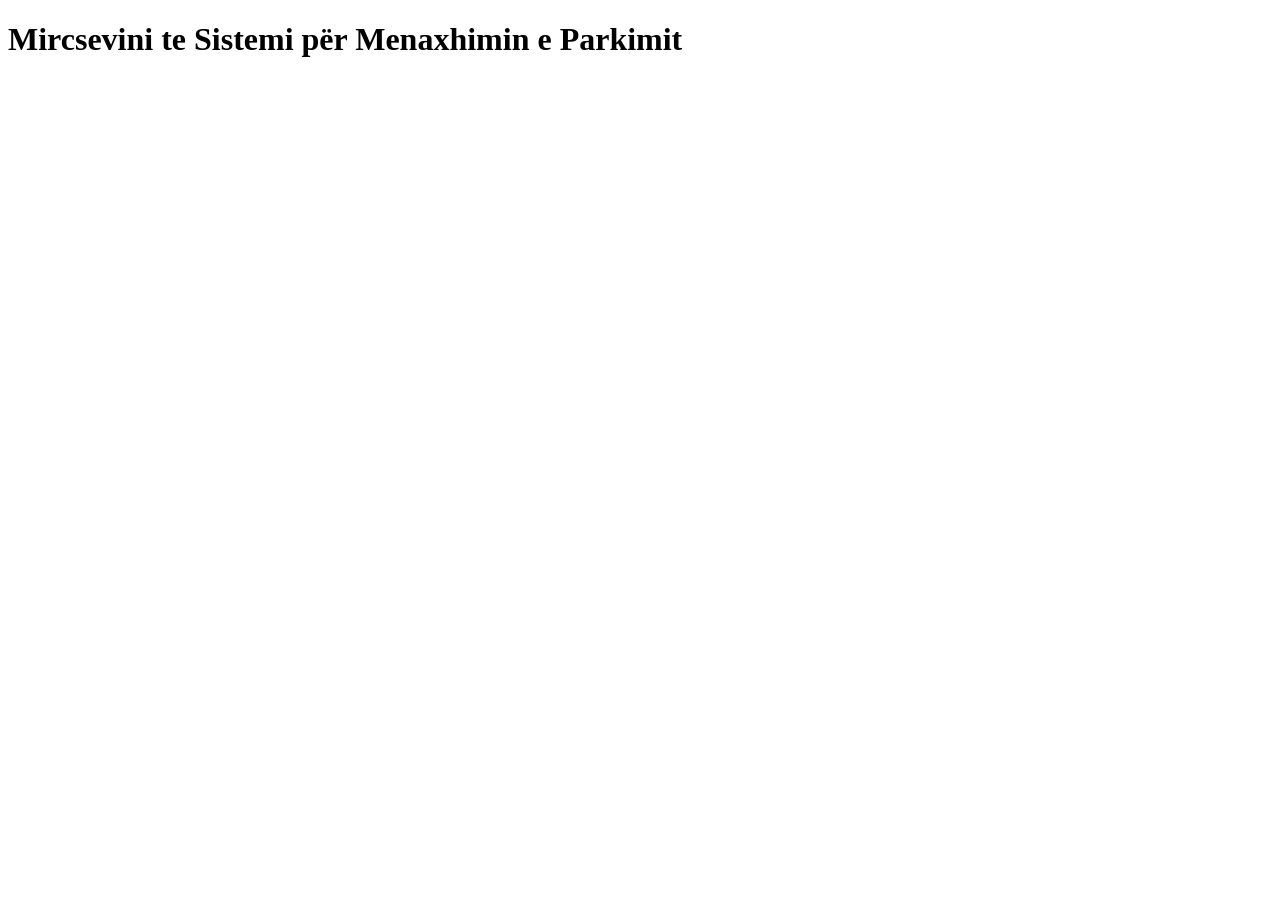
<file: index.html>
<!DOCTYPE html>
<html lang="en">
<head>
    <meta charset="UTF-8">
    <meta name="viewport" content="width=device-width, initial-scale=1.0">
    <title>Document</title>
</head>
<body>
    <h1>Mircsevini te Sistemi për Menaxhimin e Parkimit</h1>
</body>
</html>
</file>
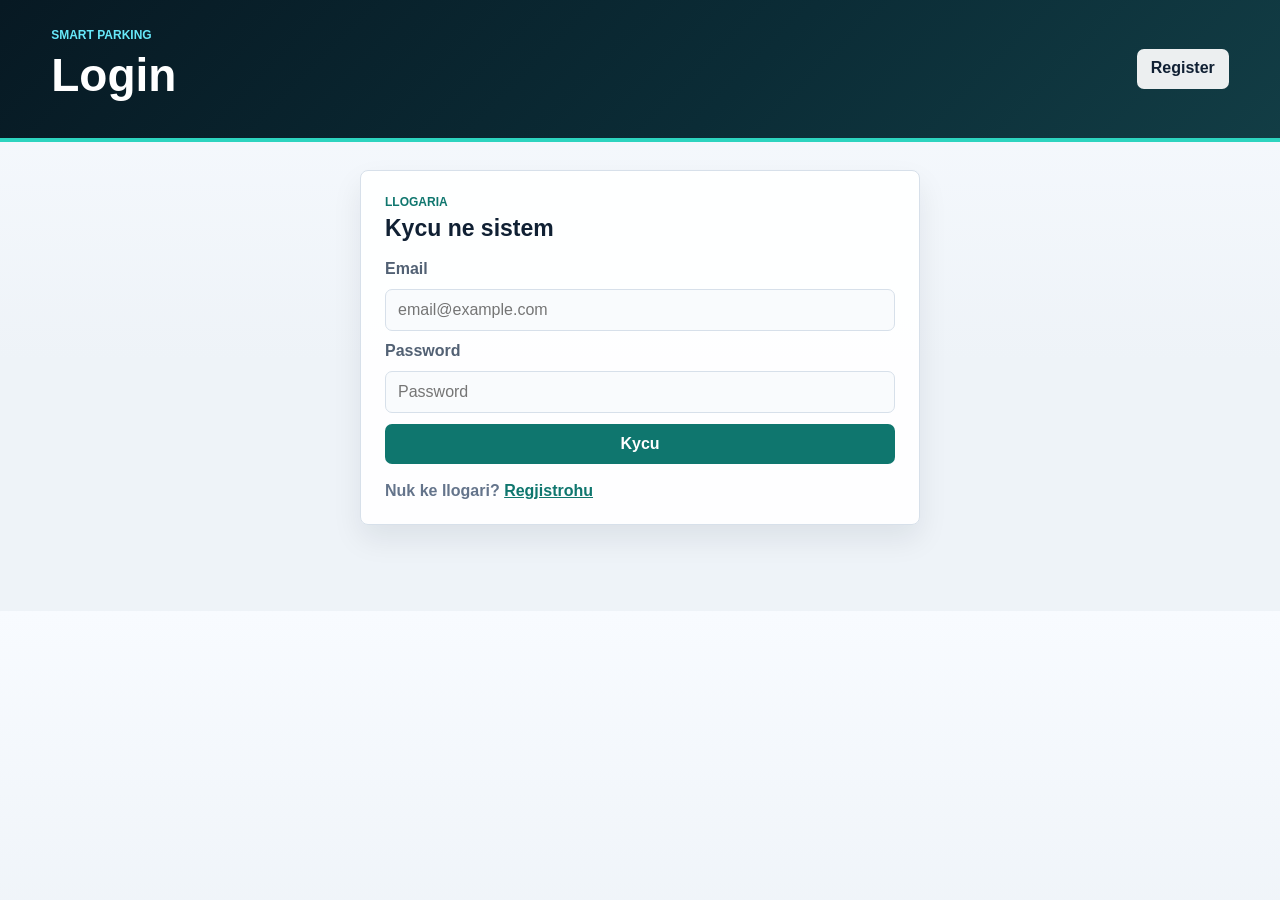
<file: wwwroot/index.html>
<!DOCTYPE html>
<html lang="sq">
<head>
    <meta charset="UTF-8">
    <meta name="viewport" content="width=device-width, initial-scale=1.0">
    <title>Smart Parking</title>
    <script>
        if (!localStorage.getItem("smartParkingUser")) {
            window.location.replace("login.html");
        }
    </script>
    <link rel="stylesheet" href="style.css">
</head>
<body>
    <header class="topbar">
        <div>
            <p class="eyebrow">Smart Parking</p>
            <h1>Menaxhimi i Parkingut</h1>
            <p class="topbar-subtitle">Dashboard per monitorim, hyrje/dalje dhe menaxhim te vendeve te parkimit.</p>
        </div>
        <div class="top-actions">
            <span id="currentUser">Nuk je kycur</span>
            <a id="loginNav" href="login.html" class="ghost-link">Login</a>
            <a id="registerNav" href="register.html" class="ghost-link">Register</a>
            <button id="logoutButton" class="ghost-button" hidden>Dil</button>
            <a href="/swagger" class="ghost-link">Swagger</a>
        </div>
    </header>

    <main class="page">
        <section class="stats-grid">
            <article>
                <span id="totalCount">0</span>
                <p>Total parkingje</p>
            </article>
            <article>
                <span id="availableCount">0</span>
                <p>Te lira</p>
            </article>
            <article>
                <span id="occupiedCount">0</span>
                <p>Te zena</p>
            </article>
            <article>
                <span id="activeSessionCount">0</span>
                <p>Sesione aktive</p>
            </article>
        </section>

        <section class="availability-grid">
            <article class="panel compact-panel">
                <div>
                    <p class="eyebrow">Te lira</p>
                    <h2>Parkingje te disponueshme</h2>
                </div>
                <div id="availableList" class="spot-list"></div>
            </article>

            <article class="panel compact-panel">
                <div>
                    <p class="eyebrow">Te zena</p>
                    <h2>Parkingje te zena</h2>
                </div>
                <div id="occupiedList" class="spot-list"></div>
            </article>
        </section>

        <section class="grid-two">
            <section class="panel" data-admin-only>
                <div>
                    <p class="eyebrow">Parkingje</p>
                    <h2 id="parkingFormTitle">Shto parking</h2>
                </div>

                <form id="parkingForm">
                    <input type="hidden" id="spotId">
                    <label for="spotName">Emri i parkingut</label>
                    <input id="spotName" type="text" placeholder="P.sh. Parking A" required>

                    <label for="pricePerHour">Cmimi per ore</label>
                    <input id="pricePerHour" type="number" min="0.01" max="1000" step="0.01" placeholder="2.50" required>

                    <label class="check-row">
                        <input id="isAvailable" type="checkbox" checked>
                        I lire
                    </label>

                    <div class="button-row">
                        <button type="submit" id="submitButton">Shto</button>
                        <button type="button" id="cancelEditButton" class="secondary-button" hidden>Anulo</button>
                    </div>
                </form>
            </section>

            <section class="panel">
                <div>
                    <p class="eyebrow">Hyrje / Dalje</p>
                    <h2>Sesione parkimi</h2>
                </div>

                <form id="sessionForm">
                    <label for="sessionSpotId">Parkingu i lire</label>
                    <select id="sessionSpotId" required>
                        <option value="">Zgjidh parkingun</option>
                    </select>

                    <label for="vehiclePlate">Targa</label>
                    <input id="vehiclePlate" type="text" maxlength="20" placeholder="P.sh. 01-ABC-123" required>

                    <button type="submit">Regjistro hyrjen</button>
                </form>
            </section>
        </section>

        <p id="message" class="message" role="status"></p>

        <section class="panel">
            <div class="table-header">
                <div>
                    <p class="eyebrow">Lista</p>
                    <h2>Parkingjet</h2>
                </div>
                <div class="filters">
                    <input id="searchInput" type="search" placeholder="Kerko sipas emrit">
                    <select id="statusFilter">
                        <option value="all">Te gjitha</option>
                        <option value="available">Te lira</option>
                        <option value="occupied">Te zena</option>
                    </select>
                    <button id="refreshButton" type="button" class="secondary-button">Refresh</button>
                </div>
            </div>

            <div class="table-wrap">
                <table>
                    <thead>
                        <tr>
                            <th>ID</th>
                            <th>Emri</th>
                            <th>Cmimi</th>
                            <th>Statusi</th>
                            <th data-admin-only>Veprime</th>
                        </tr>
                    </thead>
                    <tbody id="parkingTableBody"></tbody>
                </table>
            </div>
        </section>

        <section class="panel">
            <div class="table-header">
                <div>
                    <p class="eyebrow">Historiku</p>
                    <h2>Sesione parkimi</h2>
                </div>
            </div>

            <div class="table-wrap">
                <table>
                    <thead>
                        <tr>
                            <th>ID</th>
                            <th>Parking ID</th>
                            <th>Targa</th>
                            <th>Hyrja</th>
                            <th>Dalja</th>
                            <th>Pagesa</th>
                            <th>Veprime</th>
                        </tr>
                    </thead>
                    <tbody id="sessionsTableBody"></tbody>
                </table>
            </div>
        </section>
    </main>

    <script src="js/app.js"></script>
</body>
</html>
</file>
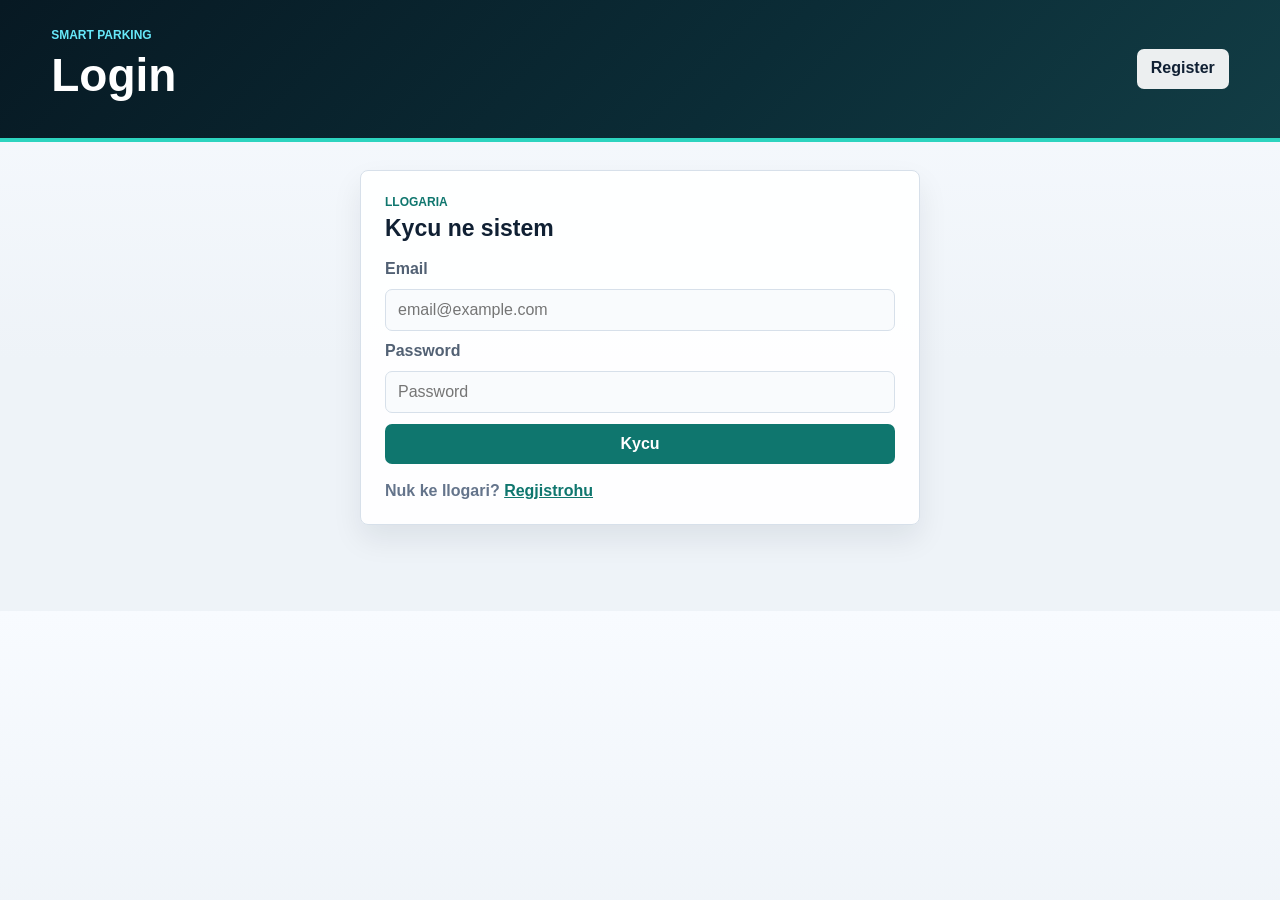
<file: wwwroot/login.html>
<!DOCTYPE html>
<html lang="sq">
<head>
    <meta charset="UTF-8">
    <meta name="viewport" content="width=device-width, initial-scale=1.0">
    <title>Login | Smart Parking</title>
    <link rel="stylesheet" href="style.css">
</head>
<body>
    <header class="topbar">
        <div>
            <p class="eyebrow">Smart Parking</p>
            <h1>Login</h1>
        </div>
        <div class="top-actions">
            <a id="registerNav" href="register.html" class="ghost-link">Register</a>
        </div>
    </header>

    <main class="page auth-page">
        <section class="panel auth-card">
            <div>
                <p class="eyebrow">Llogaria</p>
                <h2>Kycu ne sistem</h2>
            </div>

            <form id="loginForm" autocomplete="off">
                <label for="loginEmail">Email</label>
                <input id="loginEmail" type="email" name="smart-parking-login-email" autocomplete="off" placeholder="email@example.com" required>

                <label for="loginPassword">Password</label>
                <input id="loginPassword" type="password" name="smart-parking-login-password" autocomplete="new-password" minlength="4" placeholder="Password" required>

                <button type="submit">Kycu</button>
            </form>

            <p class="auth-switch">
                Nuk ke llogari? <a href="register.html">Regjistrohu</a>
            </p>
        </section>

        <p id="message" class="message" role="status"></p>
    </main>

    <script src="js/app.js"></script>
</body>
</html>
</file>
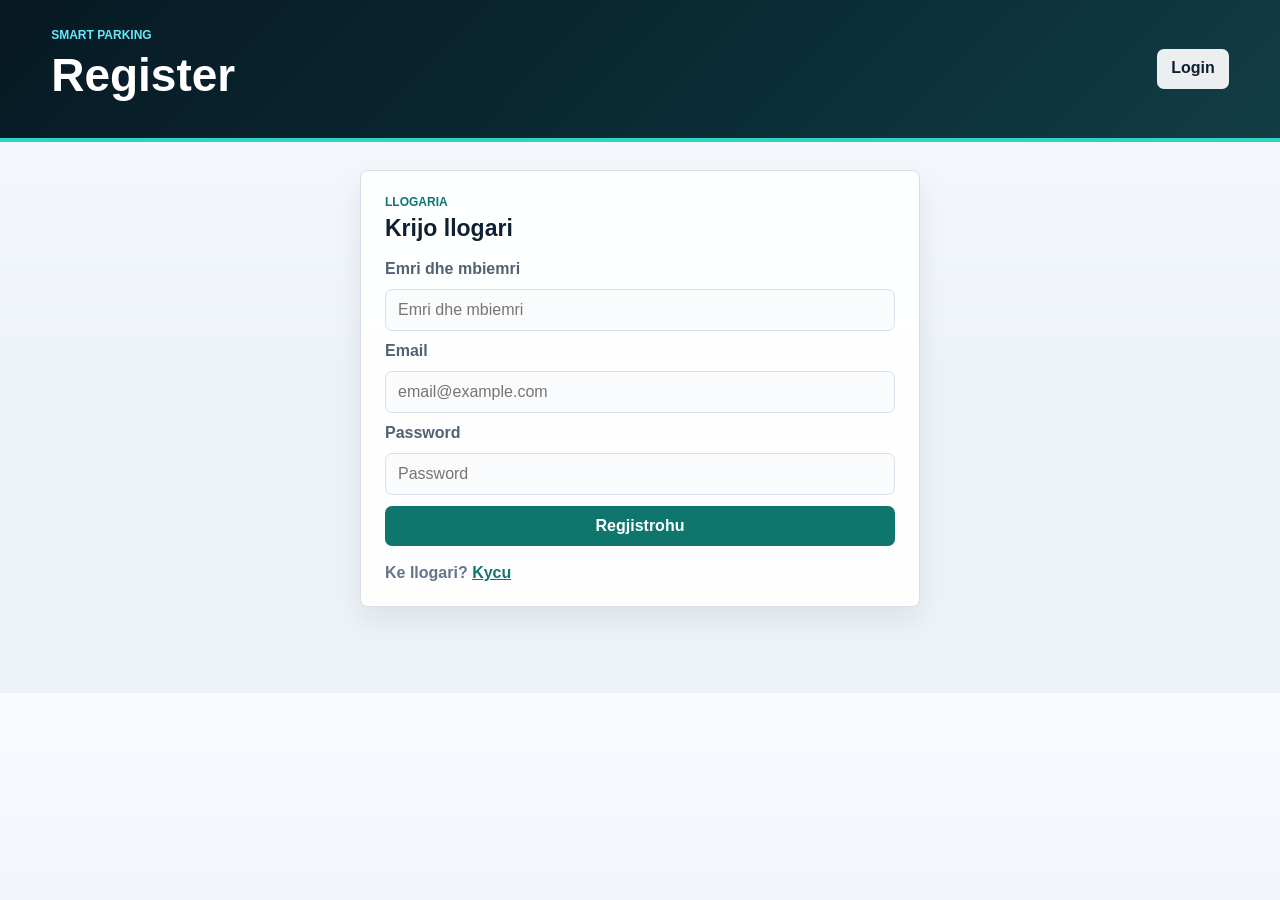
<file: wwwroot/register.html>
<!DOCTYPE html>
<html lang="sq">
<head>
    <meta charset="UTF-8">
    <meta name="viewport" content="width=device-width, initial-scale=1.0">
    <title>Register | Smart Parking</title>
    <link rel="stylesheet" href="style.css">
</head>
<body>
    <header class="topbar">
        <div>
            <p class="eyebrow">Smart Parking</p>
            <h1>Register</h1>
        </div>
        <div class="top-actions">
            <a id="loginNav" href="login.html" class="ghost-link">Login</a>
        </div>
    </header>

    <main class="page auth-page">
        <section class="panel auth-card">
            <div>
                <p class="eyebrow">Llogaria</p>
                <h2>Krijo llogari</h2>
            </div>

            <form id="registerForm" autocomplete="off">
                <label for="registerName">Emri dhe mbiemri</label>
                <input id="registerName" type="text" name="smart-parking-register-name" autocomplete="off" placeholder="Emri dhe mbiemri" required>

                <label for="registerEmail">Email</label>
                <input id="registerEmail" type="email" name="smart-parking-register-email" autocomplete="off" placeholder="email@example.com" required>

                <label for="registerPassword">Password</label>
                <input id="registerPassword" type="password" name="smart-parking-register-password" autocomplete="new-password" minlength="4" placeholder="Password" required>

                <button type="submit">Regjistrohu</button>
            </form>

            <p class="auth-switch">
                Ke llogari? <a href="login.html">Kycu</a>
            </p>
        </section>

        <p id="message" class="message" role="status"></p>
    </main>

    <script src="js/app.js"></script>
</body>
</html>
</file>
<file: wwwroot/style.css>
:root {
    --bg: #eef3f8;
    --panel: #ffffff;
    --ink: #102033;
    --muted: #64748b;
    --line: #d7e0ea;
    --primary: #0f766e;
    --primary-dark: #115e59;
    --accent: #2563eb;
    --danger: #b42318;
    --warning: #b54708;
    --success-bg: #dcfce7;
    --success-text: #166534;
    --busy-bg: #fee2e2;
    --busy-text: #991b1b;
    --shadow: 0 14px 30px rgba(15, 23, 42, 0.08);
    font-family: "Segoe UI", Arial, sans-serif;
}

* {
    box-sizing: border-box;
}

body {
    margin: 0;
    background:
        linear-gradient(180deg, #f8fbff 0, var(--bg) 360px),
        var(--bg);
    color: var(--ink);
}

.topbar {
    display: flex;
    justify-content: space-between;
    align-items: center;
    gap: 22px;
    padding: 28px clamp(18px, 4vw, 54px);
    background: linear-gradient(135deg, #071923 0%, #0b2c36 58%, #123d45 100%);
    color: #fff;
    border-bottom: 4px solid #2dd4bf;
}

h1,
h2,
h3,
p {
    margin-top: 0;
}

h1 {
    margin-bottom: 8px;
    font-size: clamp(30px, 4vw, 46px);
    letter-spacing: 0;
}

h2 {
    margin-bottom: 18px;
    font-size: 23px;
    letter-spacing: 0;
}

h3 {
    margin-bottom: 12px;
}

.topbar-subtitle {
    max-width: 720px;
    margin-bottom: 0;
    color: #cfe8f3;
    font-size: 15px;
    font-weight: 650;
}

.eyebrow {
    margin-bottom: 6px;
    color: var(--primary);
    font-size: 12px;
    font-weight: 850;
    letter-spacing: 0;
    text-transform: uppercase;
}

.topbar .eyebrow {
    color: #67e8f9;
}

.top-actions,
.button-row,
.filters,
.row-actions {
    display: flex;
    align-items: center;
    gap: 10px;
    flex-wrap: wrap;
}

.top-actions {
    justify-content: flex-end;
}

.top-actions span {
    color: #e6f7fb;
    font-weight: 750;
}

.page {
    width: min(1180px, calc(100% - 32px));
    margin: 26px auto 44px;
}

.panel,
.stats-grid article {
    background: rgba(255, 255, 255, 0.96);
    border: 1px solid var(--line);
    border-radius: 8px;
    box-shadow: var(--shadow);
}

.panel {
    padding: 24px;
    margin-bottom: 18px;
}

.auth-grid,
.grid-two {
    display: grid;
    grid-template-columns: repeat(2, minmax(0, 1fr));
    gap: 18px;
}

.auth-page {
    width: min(560px, calc(100% - 32px));
}

.auth-card {
    margin-top: 28px;
}

.auth-switch {
    margin: 18px 0 0;
    color: var(--muted);
    font-weight: 750;
}

.auth-switch a {
    color: var(--primary);
    font-weight: 850;
}

.stats-grid {
    display: grid;
    grid-template-columns: repeat(4, minmax(0, 1fr));
    gap: 14px;
    margin-bottom: 18px;
}

.availability-grid {
    display: grid;
    grid-template-columns: repeat(2, minmax(0, 1fr));
    gap: 18px;
    margin-bottom: 18px;
}

.compact-panel {
    margin-bottom: 0;
}

.spot-list {
    display: grid;
    gap: 10px;
}

.spot-list-item {
    display: flex;
    justify-content: space-between;
    gap: 12px;
    align-items: center;
    border: 1px solid var(--line);
    border-radius: 7px;
    background: #f9fbfd;
    padding: 11px 12px;
}

.spot-list-item strong {
    font-size: 15px;
}

.spot-list-item span {
    color: var(--muted);
    font-weight: 800;
    white-space: nowrap;
}

.empty-note {
    margin-bottom: 0;
    color: var(--muted);
    font-weight: 750;
}

.stats-grid article {
    position: relative;
    overflow: hidden;
    padding: 18px;
}

.stats-grid article::before {
    content: "";
    display: block;
    width: 46px;
    height: 4px;
    margin-bottom: 14px;
    border-radius: 999px;
    background: var(--accent);
}

.stats-grid article:nth-child(2)::before {
    background: #16a34a;
}

.stats-grid article:nth-child(3)::before {
    background: #dc2626;
}

.stats-grid article:nth-child(4)::before {
    background: #f59e0b;
}

.stats-grid span {
    display: block;
    margin-bottom: 6px;
    font-size: 36px;
    font-weight: 850;
    line-height: 1;
}

.stats-grid p {
    margin-bottom: 0;
    color: var(--muted);
    font-weight: 750;
}

form {
    display: grid;
    gap: 11px;
}

label {
    color: #526174;
    font-weight: 750;
}

input,
select {
    width: 100%;
    border: 1px solid var(--line);
    border-radius: 7px;
    background: #f9fbfd;
    padding: 11px 12px;
    color: var(--ink);
    font: inherit;
}

input:focus,
select:focus {
    border-color: var(--primary);
    background: #fff;
    box-shadow: 0 0 0 3px rgba(15, 118, 110, 0.14);
    outline: none;
}

.check-row {
    display: flex;
    align-items: center;
    gap: 10px;
}

.check-row input {
    width: 18px;
    height: 18px;
}

button,
.ghost-link {
    border: 0;
    border-radius: 7px;
    cursor: pointer;
    font: inherit;
    font-weight: 800;
    min-height: 40px;
    padding: 10px 14px;
    text-decoration: none;
    transition: background 0.18s ease, transform 0.18s ease, box-shadow 0.18s ease;
}

button {
    background: var(--primary);
    color: #fff;
}

button:hover {
    background: var(--primary-dark);
    transform: translateY(-1px);
}

.secondary-button,
.ghost-button,
.ghost-link {
    background: #e8f0f8;
    color: #102033;
}

.topbar .ghost-link,
.topbar .ghost-button {
    background: rgba(255, 255, 255, 0.92);
}

.table-header {
    display: flex;
    justify-content: space-between;
    align-items: end;
    gap: 18px;
    margin-bottom: 14px;
}

.filters input {
    min-width: 220px;
}

.filters select {
    min-width: 150px;
}

.message {
    min-height: 24px;
    color: var(--muted);
    font-weight: 800;
}

.message.success {
    color: var(--success-text);
}

.message.error {
    color: var(--danger);
}

.table-wrap {
    overflow-x: auto;
    border: 1px solid var(--line);
    border-radius: 8px;
}

table {
    width: 100%;
    min-width: 760px;
    border-collapse: collapse;
    background: #fff;
}

th,
td {
    padding: 14px 13px;
    border-bottom: 1px solid var(--line);
    text-align: left;
}

tr:last-child td {
    border-bottom: 0;
}

tbody tr:hover {
    background: #f8fbff;
}

th {
    background: #f4f7fb;
    color: #526174;
    font-size: 13px;
    text-transform: uppercase;
}

.badge {
    display: inline-flex;
    min-width: 86px;
    justify-content: center;
    border-radius: 999px;
    padding: 6px 10px;
    font-size: 13px;
    font-weight: 850;
}

.available {
    background: var(--success-bg);
    color: var(--success-text);
}

.occupied {
    background: var(--busy-bg);
    color: var(--busy-text);
}

.edit-button {
    background: #fff7ed;
    color: var(--warning);
}

.delete-button,
.end-button {
    background: #fee2e2;
    color: var(--danger);
}

@media (max-width: 860px) {
    .topbar,
    .table-header {
        align-items: stretch;
        flex-direction: column;
    }

    .top-actions {
        justify-content: flex-start;
    }

    .auth-grid,
    .grid-two,
    .availability-grid,
    .stats-grid {
        grid-template-columns: 1fr;
    }

    .filters {
        align-items: stretch;
        flex-direction: column;
    }
}
</file>
